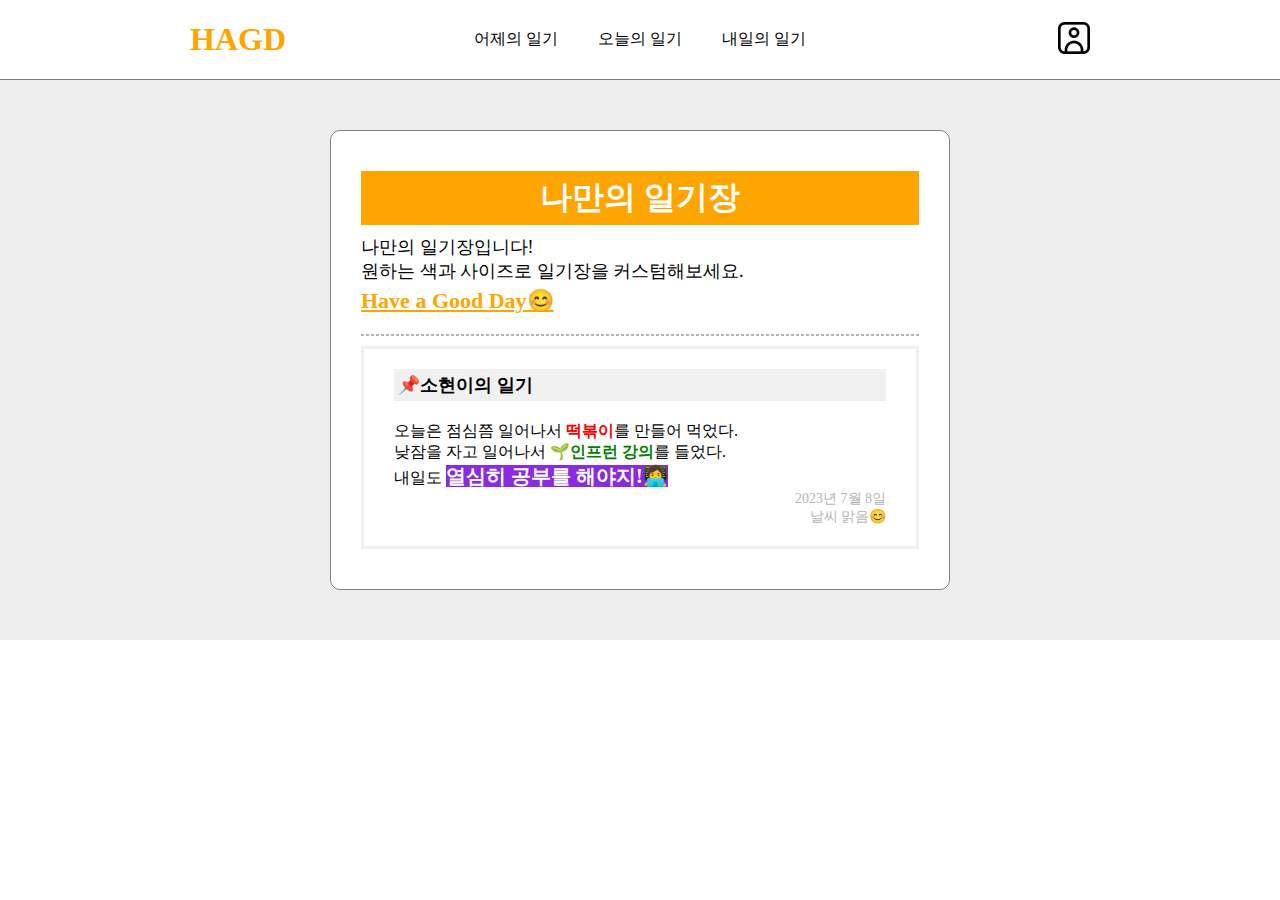
<file: mydiary/index.html>
<!DOCTYPE html>
<html lang="ko">
<head>
    <meta charset="UTF-8">
    <meta name="viewport" content="width=device-width, initial-scale=1.0">
    <title>나만의 일기장</title>
    <link rel="stylesheet" href="index.css">
</head>
<body>
    <header class="header">
        <div class="header-inner">
            <div class="logo">
                <h1><a href="#none">HAGD</a></h1>
            </div>
            <div class="menu">
                <ul class="menu_ul">
                    <li><a href="#none">어제의 일기</a></li>
                    <li><a href="#none">오늘의 일기</a></li>
                    <li><a href="#none">내일의 일기</a></li>
                </ul>
            </div>
            <div class="user">
                <img src="./images/portrait.png" alt="유저정보" width="32" height="32">
            </div>
        </div>
    </header>
    <div class="container">
        <div class="wrapper">
            <div class="wrapper_header">
                <h1 class="wrapper_header_title">
                    나만의 일기장
                </h1>
                <p class="wrapper_header_subtitle">
                    나만의 일기장입니다!<br>
                    원하는 색과 사이즈로 일기장을 커스텀해보세요.<br>
                    <span id="point">Have a Good Day😊</span>
                </p>
            </div>
            <div class="wrapper_line"></div>
            <div class="wrapper_body">
                <p class="diary-title">📌소현이의 일기</p>
                <p>
                    오늘은 점심쯤 일어나서 <span id="food">떡볶이</span>를 만들어 먹었다.<br>
                    낮잠을 자고 일어나서 <span id="learn">🌱인프런 강의</span>를 들었다.<br>
                    내일도 <span id="promise">열심히 공부를 해야지!👩‍💻</span>
                </p>
                <p class="diary-date">
                    2023년 7월 8일<br>
                    날씨 맑음😊
                </p>
            </div>
        </div>
    </div>
</body>
</html>
</file>
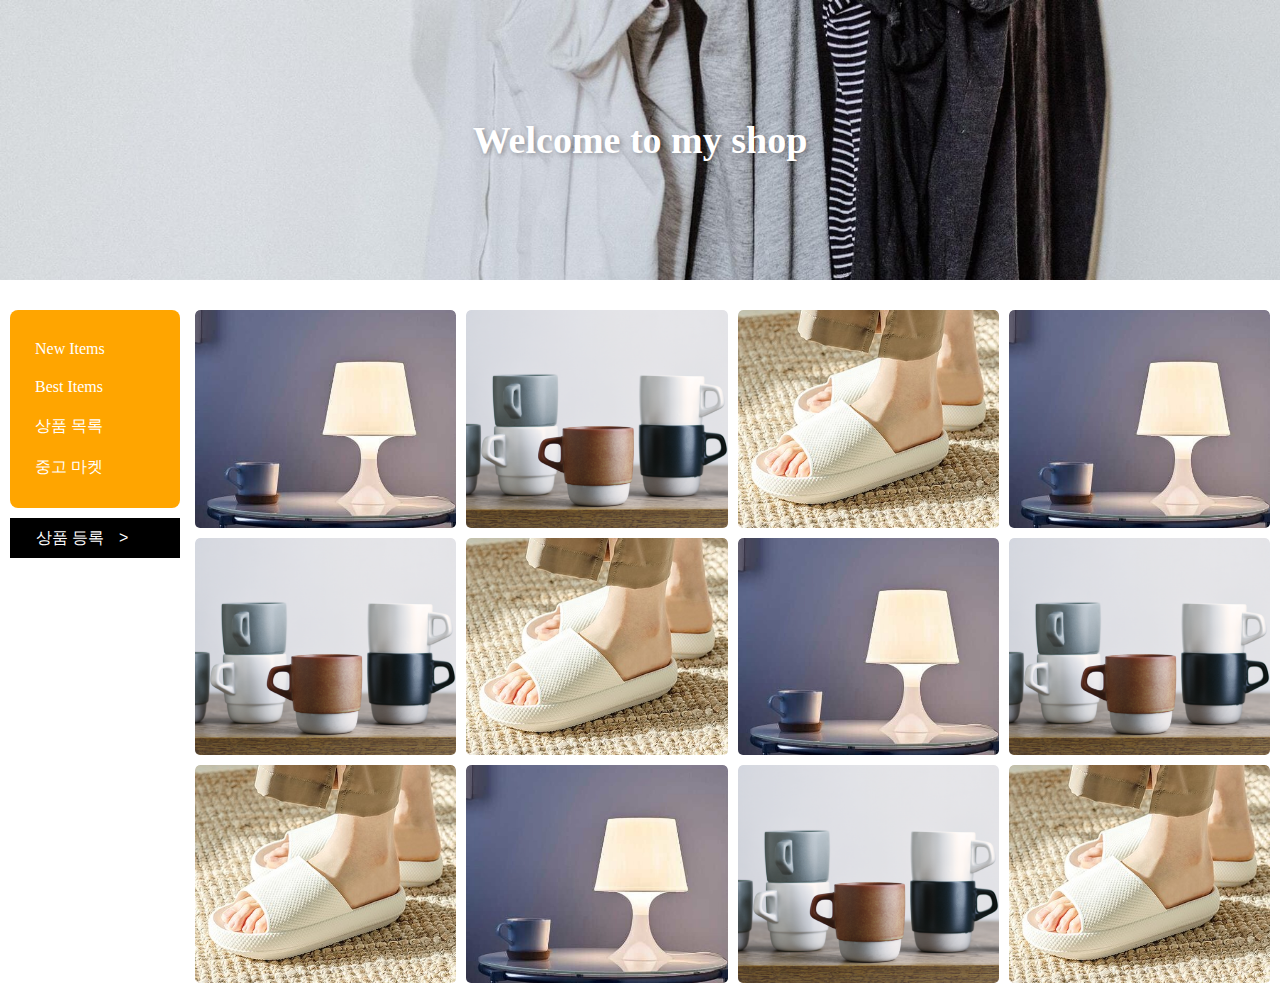
<file: myshop/index.html>
<!DOCTYPE html>
<html lang="ko">
<head>
    <meta charset="UTF-8">
    <meta name="viewport" content="width=device-width, initial-scale=1.0">
    <title>My Shop</title>
    <link rel="stylesheet" href="./index.css">
</head>
<body>
    <section class="banner">
        <h1 class="banner_text">Welcome to my shop</h1>
    </section>
    <div class="container">
        <div class="wrapper">
            <div class="sidebar">
                <nav class="menu">
                    <ul class="menu_ul">
                        <li><a href="#none">New Items</a></li>
                        <li><a href="#none">Best Items</a></li>
                        <li><a href="#none">상품 목록</a></li>
                        <li><a href="#none">중고 마켓</a></li>
                    </ul>
                </nav>
                <div class="writeBtnBox">
                    <button class="writeBtn">상품 등록 <span class="arrow">&gt;</span></button>
                </div>
            </div>
            <div class="itemWrap">
                <div class="item">
                    <div class="item_imgBox">
                        <img src="./images/item1.jpeg" alt="탁상용 조명">
                    </div>
                    <div class="item_textBox">
                        <span class="item_textBox_name">탁상용 조명</span>
                        <span class="item_textBox_price">320,000원</span>
                    </div>
                </div>
                <div class="item">
                    <div class="item_imgBox">
                        <img src="./images/item2.png" alt="머그컵">
                    </div>
                    <div class="item_textBox">
                        <span class="item_textBox_name">머그컵</span>
                        <span class="item_textBox_price">32,000원</span>
                    </div>
                </div>
                <div class="item">
                    <div class="item_imgBox">
                        <img src="./images/item3.jpeg" alt="거실용 실내화">
                    </div>
                    <div class="item_textBox">
                        <span class="item_textBox_name">거실용 실내화</span>
                        <span class="item_textBox_price">28,000원</span>
                    </div>
                </div>
                <div class="item">
                    <div class="item_imgBox">
                        <img src="./images/item1.jpeg" alt="탁상용 조명">
                    </div>
                    <div class="item_textBox">
                        <span class="item_textBox_name">탁상용 조명</span>
                        <span class="item_textBox_price">320,000원</span>
                    </div>
                </div>
                <div class="item">
                    <div class="item_imgBox">
                        <img src="./images/item2.png" alt="머그컵">
                    </div>
                    <div class="item_textBox">
                        <span class="item_textBox_name">머그컵</span>
                        <span class="item_textBox_price">32,000원</span>
                    </div>
                </div>
                <div class="item">
                    <div class="item_imgBox">
                        <img src="./images/item3.jpeg" alt="거실용 실내화">
                    </div>
                    <div class="item_textBox">
                        <span class="item_textBox_name">거실용 실내화</span>
                        <span class="item_textBox_price">28,000원</span>
                    </div>
                </div>
                <div class="item">
                    <div class="item_imgBox">
                        <img src="./images/item1.jpeg" alt="탁상용 조명">
                    </div>
                    <div class="item_textBox">
                        <span class="item_textBox_name">탁상용 조명</span>
                        <span class="item_textBox_price">320,000원</span>
                    </div>
                </div>
                <div class="item">
                    <div class="item_imgBox">
                        <img src="./images/item2.png" alt="머그컵">
                    </div>
                    <div class="item_textBox">
                        <span class="item_textBox_name">머그컵</span>
                        <span class="item_textBox_price">32,000원</span>
                    </div>
                </div>
                <div class="item">
                    <div class="item_imgBox">
                        <img src="./images/item3.jpeg" alt="거실용 실내화">
                    </div>
                    <div class="item_textBox">
                        <span class="item_textBox_name">거실용 실내화</span>
                        <span class="item_textBox_price">28,000원</span>
                    </div>
                </div>
                <div class="item">
                    <div class="item_imgBox">
                        <img src="./images/item1.jpeg" alt="탁상용 조명">
                    </div>
                    <div class="item_textBox">
                        <span class="item_textBox_name">탁상용 조명</span>
                        <span class="item_textBox_price">320,000원</span>
                    </div>
                </div>
                <div class="item">
                    <div class="item_imgBox">
                        <img src="./images/item2.png" alt="머그컵">
                    </div>
                    <div class="item_textBox">
                        <span class="item_textBox_name">머그컵</span>
                        <span class="item_textBox_price">32,000원</span>
                    </div>
                </div>
                <div class="item">
                    <div class="item_imgBox">
                        <img src="./images/item3.jpeg" alt="거실용 실내화">
                    </div>
                    <div class="item_textBox">
                        <span class="item_textBox_name">거실용 실내화</span>
                        <span class="item_textBox_price">28,000원</span>
                    </div>
                </div>
            </div>
        </div>
    </div>
</body>
</html>
</file>
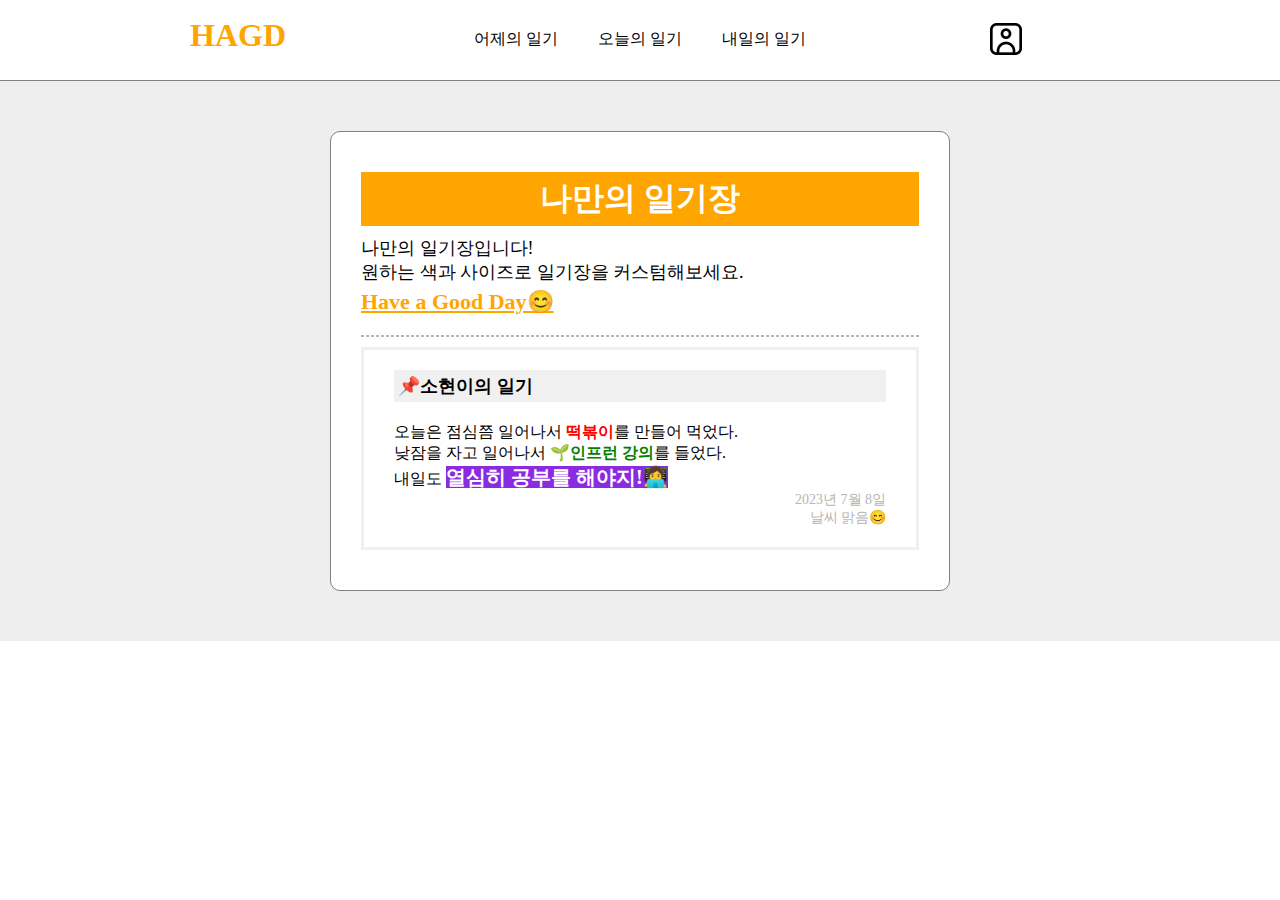
<file: mydiary/float-ver/index.html>
<!DOCTYPE html>
<html lang="ko">
<head>
    <meta charset="UTF-8">
    <meta name="viewport" content="width=device-width, initial-scale=1.0">
    <title>나만의 일기장</title>
    <link rel="stylesheet" href="index.css">
</head>
<body>
    <header class="header">
        <div class="header-inner clearfix">
            <div class="logo">
                <h1><a href="#none">HAGD</a></h1>
            </div>
            <div class="menu">
                <ul class="menu_ul">
                    <li><a href="#none">어제의 일기</a></li>
                    <li><a href="#none">오늘의 일기</a></li>
                    <li><a href="#none">내일의 일기</a></li>
                </ul>
                <div class="clearfix"></div>
            </div>
            <div class="user">
                <img src="../images/portrait.png" alt="유저정보" width="32" height="32">
            </div>
        </div>
    </header>
    <div class="container">
        <div class="wrapper">
            <div class="wrapper_header">
                <h1 class="wrapper_header_title">
                    나만의 일기장
                </h1>
                <p class="wrapper_header_subtitle">
                    나만의 일기장입니다!<br>
                    원하는 색과 사이즈로 일기장을 커스텀해보세요.<br>
                    <span id="point">Have a Good Day😊</span>
                </p>
            </div>
            <div class="wrapper_line"></div>
            <div class="wrapper_body">
                <p class="diary-title">📌소현이의 일기</p>
                <p>
                    오늘은 점심쯤 일어나서 <span id="food">떡볶이</span>를 만들어 먹었다.<br>
                    낮잠을 자고 일어나서 <span id="learn">🌱인프런 강의</span>를 들었다.<br>
                    내일도 <span id="promise">열심히 공부를 해야지!👩‍💻</span>
                </p>
                <p class="diary-date">
                    2023년 7월 8일<br>
                    날씨 맑음😊
                </p>
            </div>
        </div>
    </div>
</body>
</html>
</file>
<file: mydiary/index.css>
* {
    box-sizing: border-box;
    margin: 0;
    padding: 0;
}

.container {
    background-color: #eee;
    display: flex;
    flex-direction: row;
    justify-content: center;
    align-items: center;
    padding: 50px 0;
}

.wrapper {
    width: 620px;
    display: flex;
    flex-direction: column;
    justify-content: space-between;
    background-color: #fff;
    border: 1px solid gray;
    border-radius: 10px;
    padding: 40px 30px;
}

.wrapper_header {
    padding-bottom: 10px;
}

.wrapper_header_title {
    font-size: 32px;
    background-color: orange;
    color: #fff;
    text-align: center;
    padding: 5px;
    margin-bottom: 10px;
}

.wrapper_header_subtitle {
    font-size: 18px;
}

#point {
    display: block;
    font-size: 22px;
    font-weight: 700;
    color: orange;
    text-decoration: underline;
    margin-top: 5px;

}

.wrapper_line {
    border: 1px dashed #b6b6b6;
    margin: 10px 0;
}

.wrapper_body {
    border: 3px solid #f0f0f0;
    padding: 20px 30px;
}

.diary-title {
    font-size: 18px;
    font-weight: 600;
    background-color: #f0f0f0;
    padding: 4px;
    margin-bottom: 20px;
}

#food {
    color: red;
    font-weight: 600;
}

#learn {
    color: green;
    font-weight: 600;
}

#promise {
    font-size: 20px;
    font-weight: 600;
    color: #fff;
    background-color: blueviolet;
}

.diary-date {
    font-size: 14px;
    text-align: right;
    color: #b6b6b6;
}

.header {
    height: 80px;
    border-bottom: 1px solid gray;
    display: flex;
    flex-direction: row;
    justify-content: center;
    align-items: center;
}

.header-inner {
    width: 900px;
    height: 100%;
    display: flex;
    flex-direction: row;
    justify-content: space-between;
    align-items: center;
}

.logo {
    width: 100px;
}

.logo h1 a {
    text-decoration: none;
    color: orange;
}

.menu {
   
}

.menu .menu_ul {
    display: flex;
    flex-direction: row;
}

.menu .menu_ul li {
    list-style: none;
}

.menu .menu_ul li a {
    display: block;
    text-decoration: none;
    color: #000;
    padding: 10px 20px;
}

.menu .menu_ul li a:hover {
    color: orange;
}

.user {
    width: 100px;
    text-align: right;
}
</file>
<file: myshop/index.css>
* {
    box-sizing: border-box;
    margin: 0;
    padding: 0;
}

a {
    text-decoration: none;
}

/* banner 영역 */
.banner {
    height: 280px;
    background-image: url('./images/banner.jfif');
    background-size: cover;
    display: flex;
    flex-direction: row;
    justify-content: center;
    align-items: center;
    margin-bottom: 30px;
}

.banner_text {
    font-size: 38px;
    font-weight: 600;
    color: #fff;
    text-shadow: 2px 2px 5px rgba(0, 0, 0, 0.3);
    animation: moveBannerText 0.5s ease-in-out;
}

@keyframes moveBannerText {
    0% {
        transform: translateY(30px);
        opacity: 0;
    }

    100% {
        transform: translateY(0);
        opacity: 1;
    }
}


/* content 영역 */
.container {
    display: flex;
    flex-direction: row;
    justify-content: center;
    align-items: center;
}

.wrapper {
    width: 100%;
    max-width: 1320px;
    display: flex;
    flex-direction: row;
    justify-content: center;
    align-items: flex-start;
    padding: 0 10px;
}

/* content 영역 - 사이드바 */
.sidebar {
    width: 170px;
    display: flex;
    flex-direction: column;
    justify-content: flex-start;
    align-items: center;
}

.menu {
    width: 100%;
    background-color: orange;
    border-radius: 8px;  
    padding: 20px;  
}

.menu_ul {
    width: 100%;
    padding: 0;
    display: block;
}

.menu_ul li {
    list-style: none;
}

.menu_ul li a {
    display: block;
    padding: 10px 5px;
    color: #fff;
    font-size: 16px;
    font-weight: 300;
    border-radius: 25px;
    transition: all 0.3s ease-in-out;
}

.writeBtnBox {
    width: 100%;

}

.writeBtn {
    width: 100%;
    height: 40px;
    background-color: black;
    border: 1px solid black;
    color: #fff;
    font-size: 16px;
    text-align: left;
    padding-left: 25px;
    margin-top: 10px;
    transition: all 0.3s ease-in-out;
}

.writeBtn .arrow {
    padding-left: 10px;
    display: inline-block;
    transition: all 0.3s ease-in-out;
}

.writeBtn:hover {
    background-color: #fff;
    color: #000;
}

.writeBtn:hover .arrow {
    transform: translateX(45px);
}


/* content 영역 - 상품 아이템 */
.itemWrap {
    width: calc(100% - 170px);
    display: grid;
    grid-template-columns: repeat(4, 1fr);
    grid-template-rows: repeat(3, 1fr);
    grid-gap: 10px;
    padding-left: 15px;
}

.item {
    aspect-ratio: 6 / 5;
    position: relative;
    overflow: hidden;
    border-radius: 5px;
}

.item_imgBox {
    width: 100%;
    height: 100%;
}

.item_imgBox img {
    width: 100%;
    height: 100%;
    object-fit: cover;
    border-radius: 5px 5px 0 0;
}

.item_textBox {
    width: 100%;
    height: 100%;
    display: flex;
    flex-direction: column;
    justify-content: flex-end;
    align-items: flex-start;
    position: absolute;
    top: 0;
    left: 0;
    padding: 20px;
    z-index: 3;
}

.item_textBox_name {
    color: #fff;
    font-size: 18px;
    opacity: 0;
    transform: translateY(30px);
}

.item_textBox_price {
    color: #fff;
    font-size: 16px;
    font-weight: 300;
    opacity: 0;
    transform: translateY(30px);
}

.item::after {
    content: "";
    display: block;
    background-color: rgba(0, 0, 0, 0.3);
    width: 100%;
    height: 100%;
    position: absolute;
    top: 0;
    left: 0;
    border-radius: 10px;
    z-index: 2;
    opacity: 0;
}



.item_imgBox img,
.item_textBox_name {
    transition: all 0.4s ease-in-out;
}

.item_textBox_price {
    transition: all 0.4s ease-in-out 0.1s;
}


/* 반응형 */

@media screen and (max-width: 767px) {
    /* Mobile */
    .banner {
        height: 160px;
        margin-bottom: 0;
    }

    .banner_text {
        font-size: 26px;
    }
    
    .wrapper {
        flex-direction: column;
        padding: 0;
    }

    .sidebar {
        width: 100%;
    }

    .menu {
        border-radius: 0;
        padding: 0px;  
    }

    .menu_ul {
        display: flex;
        flex-direction: row;
        justify-content: center;
        align-items: center;
    }

    .menu_ul li a {
        font-size: 14px;
        padding: 12px 10px;
    }

    .itemWrap {
        width: 100%;
        grid-template-columns: repeat(2, 1fr);
        grid-auto-rows: auto;
        margin: 12px 0;
        padding: 0 10px;
    }

    .item {
        aspect-ratio: unset;
        height: auto;
        overflow: visible;
        border: 1px solid #ddd;
        background-color: #fff;
    }

    .item_imgBox {
        width: 100%;
        height: auto;
        aspect-ratio: 6 / 5;
    }

    .item_textBox {
        width: 100%;
        height: auto;
        position: relative;
        padding: 5px 15px 12px;
    }
    
    .item_textBox_name {
        color: #000;
        font-size: 16px;
        opacity: 1;
        transform: translateY(0);
    }
    
    .item_textBox_price {
        color: #000;
        font-size: 12px;
        opacity: 1;
        transform: translateY(0);
    }

    .writeBtnBox {
        display: none;
    }

    
}

@media screen and (min-width: 768px) and (max-width: 1023px) {
    /* Tablet */  
    .itemWrap {
        grid-template-columns: repeat(2, 1fr);
        grid-auto-rows: auto;
    }

    .item {
        aspect-ratio: unset;
        height: auto;
        overflow: visible;
        border: 1px solid #ddd;
        background-color: #fff;
    }

    .item_imgBox {
        height: auto;
        aspect-ratio: 6 / 5;
    }

    .item_textBox {
        width: 100%;
        height: auto;
        position: relative;
        padding: 5px 15px 12px;
    }
    
    .item_textBox_name {
        color: #000;
        font-size: 16px;
        opacity: 1;
        transform: translateY(0);
    }
    
    .item_textBox_price {
        color: #000;
        font-size: 12px;
        opacity: 1;
        transform: translateY(0);
    }
}

@media screen and (min-width: 1024px) {
    .menu_ul li a:hover {
        background-color: rgba(253, 141, 12, 0.6);
        padding-left: 20px;
    }

    .item:hover:after {
        opacity: 1;
    }
    
    .item:hover .item_imgBox img {
        transform: scale(1.1);
        filter: blur(3px);
    }
    
    .item:hover .item_textBox_name {
        opacity: 1;
        transform: translateY(0);
    }
    
    .item:hover .item_textBox_price {
        opacity: 1;
        transform: translateY(0);
    }
}
</file>
<file: mydiary/float-ver/index.css>
* {
    box-sizing: border-box;
    margin: 0;
    padding: 0;
}

.container {
    background-color: #eee;
    display: flex;
    flex-direction: row;
    justify-content: center;
    align-items: center;
    padding: 50px 0;
}

.wrapper {
    width: 620px;
    display: flex;
    flex-direction: column;
    justify-content: space-between;
    background-color: #fff;
    border: 1px solid gray;
    border-radius: 10px;
    padding: 40px 30px;
}

.wrapper_header {
    padding-bottom: 10px;
}

.wrapper_header_title {
    font-size: 32px;
    background-color: orange;
    color: #fff;
    text-align: center;
    padding: 5px;
    margin-bottom: 10px;
}

.wrapper_header_subtitle {
    font-size: 18px;
}

#point {
    display: block;
    font-size: 22px;
    font-weight: 700;
    color: orange;
    text-decoration: underline;
    margin-top: 5px;

}

.wrapper_line {
    border: 1px dashed #b6b6b6;
    margin: 10px 0;
}

.wrapper_body {
    border: 3px solid #f0f0f0;
    padding: 20px 30px;
}

.diary-title {
    font-size: 18px;
    font-weight: 600;
    background-color: #f0f0f0;
    padding: 4px;
    margin-bottom: 20px;
}

#food {
    color: red;
    font-weight: 600;
}

#learn {
    color: green;
    font-weight: 600;
}

#promise {
    font-size: 20px;
    font-weight: 600;
    color: #fff;
    background-color: blueviolet;
}

.diary-date {
    font-size: 14px;
    text-align: right;
    color: #b6b6b6;
}

.header {
    border-bottom: 1px solid gray;
}

.header-inner {
    width: 900px;
    height: 100%;
    margin: 0 auto;
}

.clearfix::after {
    content: '';
    display: block;
    clear: both;
}

.logo {
    float: left;
    width: 100px;
    height: 80px;
    padding-top: 17px;
}

.logo h1 a {
    text-decoration: none;
    color: orange;
}

.menu {
    float: left;
    width: calc(100% - 200px);
    height: 80px;
    text-align: center;
}

.menu_ul {
    display: inline-block;
}

.menu_ul li {
    float: left;
    list-style: none;
}

.menu_ul li a {
    display: block;
    color: #000;
    text-decoration: none;
    padding: 29px 20px
}

.menu_ul li a:hover {
    color: orange;
}

.user {
    float: left;
    width: 100px;
    height: 80px;
    padding-top: 23px;
}

.clearfix {
    clear: both;
}
</file>
